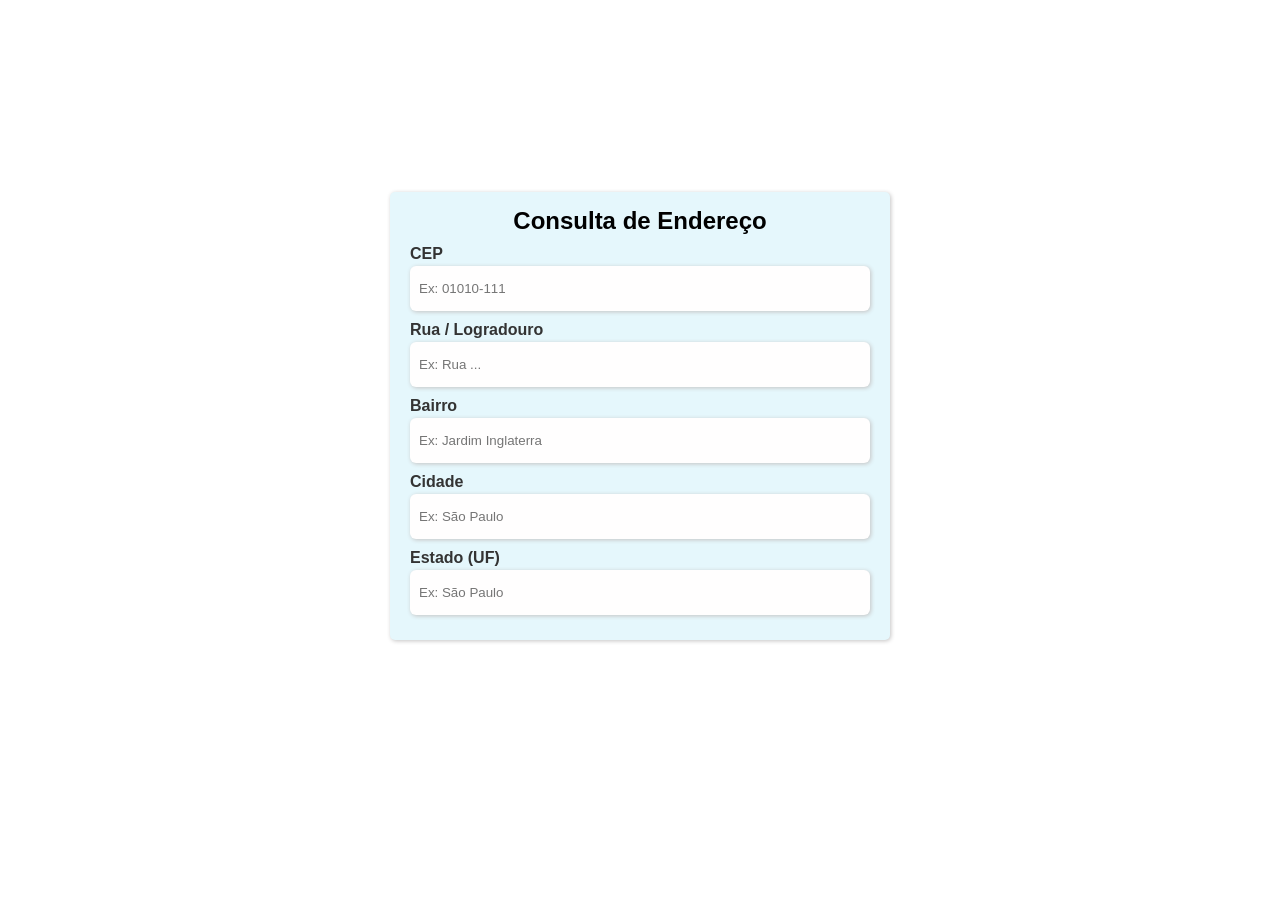
<file: atividadeFetch/index.html>
<!DOCTYPE html>
<html lang="en">
<head>
    <meta charset="UTF-8">
    <meta name="viewport" content="width=device-width, initial-scale=1.0">
    <title>Document</title>
    <link rel="stylesheet" href="style.css">
</head>
<body>
    <main>
        <h2>Consulta de Endereço</h2>

        <section>
            <div>
                <label for="">CEP</label>
                <input type="text" placeholder="Ex: 01010-111" id="cep">
            </div>

            <div>
                <label for="">Rua / Logradouro</label>
                <input type="text" placeholder="Ex: Rua ..." id="rua">
            </div>

            <div>
                <label for="">Bairro</label>
                <input type="text" placeholder="Ex: Jardim Inglaterra" id="bairro">
            </div>
            <div>
                <label for="">Cidade</label>
                <input type="text" placeholder="Ex: São Paulo" id="cidade">
            </div>
            <div>
                <label for="">Estado (UF)</label>
                <input type="text" placeholder="Ex: São Paulo" id="estado">
            </div>
            <p id="mensagem"></p>

        </section>
    </main>
    <script src="script.js"></script>
</body>
</html>
</file>
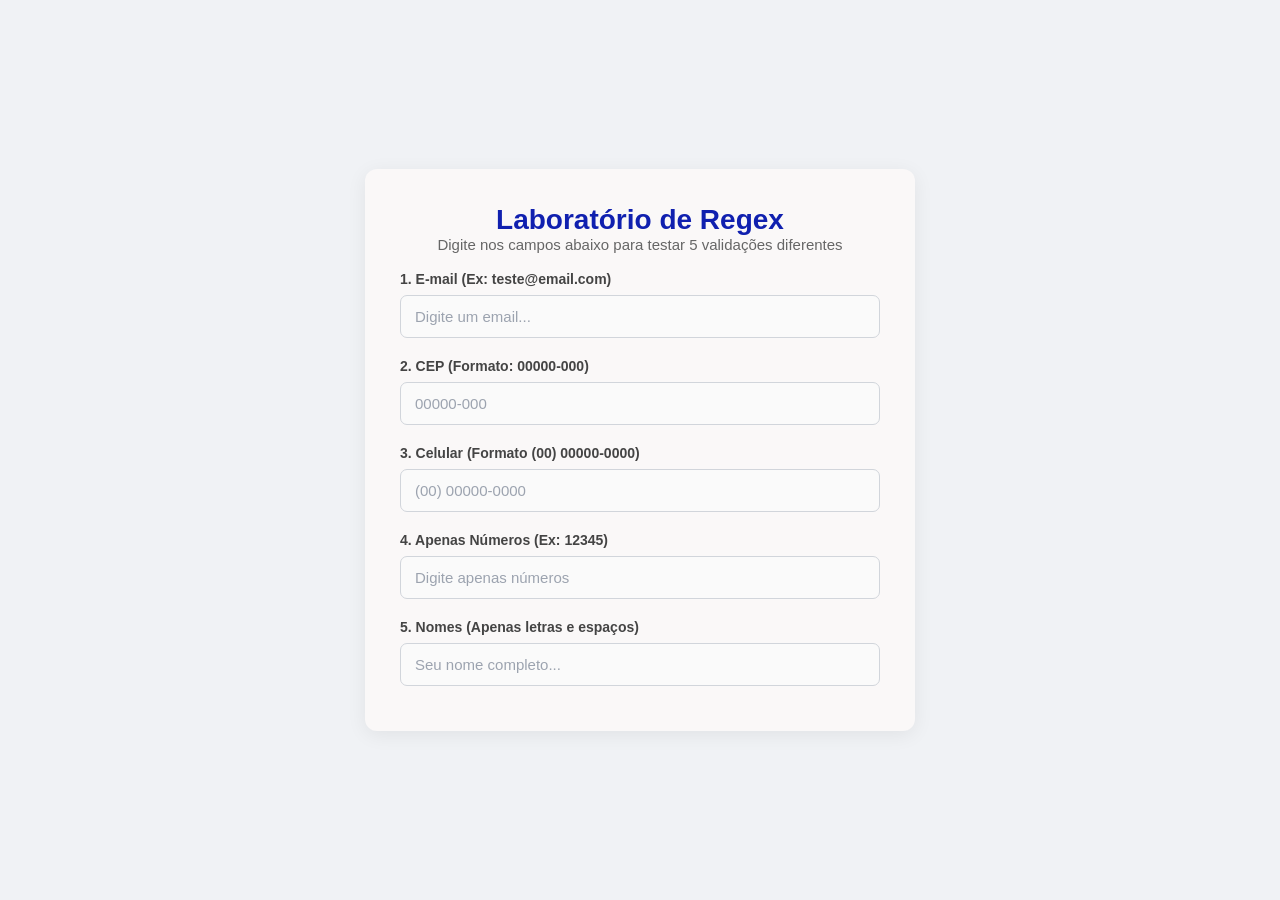
<file: regex/index.html>
<!DOCTYPE html>
<html lang="pt-BR">
<head>
    <meta charset="UTF-8">
    <meta name="viewport" content="width=device-width, initial-scale=1.0">
    <title>Laboratório de Regex</title>
    <link rel="stylesheet" href="style.css">
</head>
<body>
    <main>
        <form>
            <h2>Laboratório de Regex</h2>
            <p>Digite nos campos abaixo para testar 5 validações diferentes</p>

            <div class="inputContainer">
                <label for="email">1. E-mail (Ex: teste@email.com)</label>
                <input type="email" id="email" placeholder="Digite um email...">
                <small id="mensagemEmail" class="mensagem"></small>
            </div>

            <div class="inputContainer">
                <label for="cep">2. CEP (Formato: 00000-000)</label>
                <input id="cep" type="text" placeholder="00000-000">
                <small id="mensagemCep" class="mensagem"></small>
            </div>

            <div class="inputContainer">
                <label for="tel">3. Celular (Formato (00) 00000-0000)</label>
                <input id="tel" type="text" placeholder="(00) 00000-0000">
                <small id="mensagemTel" class="mensagem"></small>
            </div>

            <div class="inputContainer">
                <label for="numeros">4. Apenas Números (Ex: 12345)</label>
                <input id="numeros" type="text" placeholder="Digite apenas números">
                <small id="mensagemNum" class="mensagem"></small>
            </div>

            <div class="inputContainer">
                <label for="nome">5. Nomes (Apenas letras e espaços)</label>
                <input id="nome" type="text" placeholder="Seu nome completo...">
                <small id="mensagemNome" class="mensagem"></small>
            </div>
        </form>
    </main>

    <script src="script.js"></script>
</body>
</html>
</file>
<file: atividadeFetch/style.css>
*{
    margin: 0;
    padding: 0;
    box-sizing: border-box;
    font-family: Arial, Helvetica, sans-serif;
}

main{
    background-color: rgb(229, 247, 252);
    border-radius: 5px;
    max-width: 500px;
    padding: 15px 20px;
    margin: 15% auto;
    box-shadow: 1px 1px 4px #c4c3c3;
}

h2{
    text-align: center;
}

label{
    font-weight: bold;
    color: #333333;
}

div{
    display: flex;
    flex-direction: column;
    margin: 10px 0;
}

input{
    margin-top: 3px;
    padding: 15px 9px;
    border-radius: 6px;
    border: none;
    box-shadow: 1px 1px 4px #c4c3c3;
    background-color: #fffefe;
}
</file>
<file: regex/style.css>
* {
    margin: 0;
    padding: 0;
    box-sizing: border-box;
}

body {
    font-family: Arial, Helvetica, sans-serif;
    background-color: #f0f2f5;
    color: #333;
    min-height: 100vh;
    display: flex;
    justify-content: center;
    align-items: center;
    padding: 20px;
}

main {
    width: 100%;
    max-width: 550px;
}

form {
    width: 100%;
    background-color: #faf8f8;
    padding: 35px;
    border-radius: 12px;
    box-shadow: 0 4px 20px #00000011;
    display: flex;
    flex-direction: column;
    gap: 10px;
}

form h2 {
    font-size: 28px;
    color: #1020af;
    text-align: center;
    margin-bottom: -12px;
}

form p {
    font-size: 15px;
    color: #666;
    text-align: center;
    line-height: 1.5;
    margin-bottom: 5px;
}

.inputContainer {
    display: flex;
    flex-direction: column;
    gap: 8px;
    width: 100%;
}

.inputContainer label {
    font-size: 14px;
    font-weight: bold;
    color: #444;
}

.inputContainer input {
    width: 100%;
    padding: 12px 14px;
    border: 1px solid #d1d5db;
    border-radius: 7px;
    font-size: 15px;
    font-family: inherit;
    color: #333;
    background-color: #fafafa;
    outline: none;
}

.inputContainer input::placeholder {
    color: #9ca3af;
}

.inputContainer input:focus {
    border-color: #7c3aed;
    background-color: #ffffff;
    box-shadow: 0 0 0 5px #b088f71f;
}

/* Campo válido */
.inputContainer input.valido {
    background-color: #e8f8ed;
    border: 1px solid #28a745;
}

/* Campo inválido */
.inputContainer input.invalido {
    background-color: #fdeaea;
    border: 1px solid #dc3545;
}

/* Mensagem abaixo do input */
.mensagem {
    font-size: 13px;
    margin-top: 2px;
}

/* Mensagem de sucesso */
.mensagem.valido {
    color: #218838;
}

/* Mensagem de erro */
.mensagem.invalido {
    color: #dc3545;
}
</file>
